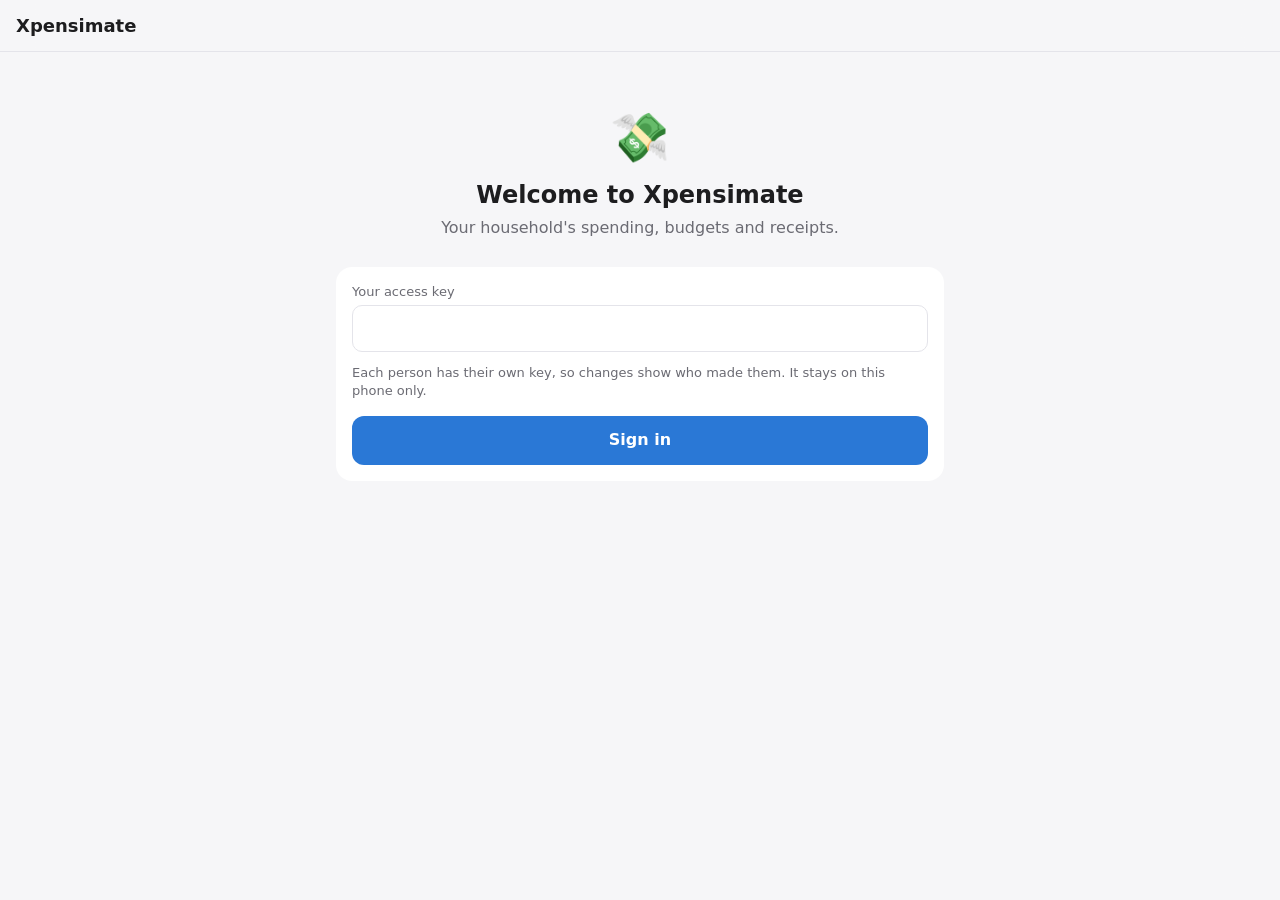
<file: backend/app/web/app/index.html>
<!doctype html>
<html lang="en">
<head>
<meta charset="utf-8">
<meta name="viewport" content="width=device-width, initial-scale=1, viewport-fit=cover">
<title>Xpensimate</title>
<meta name="apple-mobile-web-app-capable" content="yes">
<meta name="mobile-web-app-capable" content="yes">
<meta name="apple-mobile-web-app-title" content="Xpensimate">
<meta name="apple-mobile-web-app-status-bar-style" content="default">
<meta name="color-scheme" content="light dark">
<meta name="theme-color" content="#f6f6f8" media="(prefers-color-scheme: light)">
<meta name="theme-color" content="#111114" media="(prefers-color-scheme: dark)">
<link rel="manifest" href="manifest.webmanifest">
<link rel="apple-touch-icon" href="icon-180.png">
<link rel="icon" href="icon-180.png">
<link rel="stylesheet" href="app.css">
</head>
<body>
<header id="top">
  <button id="back" class="icon-btn" aria-label="Back" hidden>
    <svg viewBox="0 0 24 24"><path d="M15 5l-7 7 7 7"/></svg>
  </button>
  <h1 id="title">Xpensimate</h1>
  <button id="figures" class="icon-btn" aria-label="Hide figures" aria-pressed="false" hidden>
    <svg viewBox="0 0 24 24"><path d="M2 12s3.5-7 10-7 10 7 10 7-3.5 7-10 7-10-7-10-7z"/><circle cx="12" cy="12" r="3"/></svg>
  </button>
  <button id="refresh" class="icon-btn" aria-label="Refresh">
    <svg viewBox="0 0 24 24"><path d="M20 12a8 8 0 1 1-2.34-5.66M20 4v5h-5"/></svg>
  </button>
</header>
<main id="view"></main>
<nav id="tabs" hidden>
  <a href="#/" data-tab="home"><svg viewBox="0 0 24 24"><path d="M4 20V10l8-6 8 6v10h-5v-6H9v6z"/></svg><span>Home</span></a>
  <a href="#/transactions" data-tab="transactions"><svg viewBox="0 0 24 24"><path d="M5 6h14M5 12h14M5 18h9"/></svg><span>Spending</span></a>
  <a href="#/receipts" data-tab="receipts"><svg viewBox="0 0 24 24"><path d="M6 3h12v18l-3-2-3 2-3-2-3 2zM9 8h6M9 12h6"/></svg><span>Receipts</span></a>
  <a href="#/bills" data-tab="bills"><svg viewBox="0 0 24 24"><rect x="4" y="5" width="16" height="15" rx="2"/><path d="M4 10h16M9 3v4M15 3v4"/></svg><span>Bills</span></a>
  <a href="#/ask" data-tab="ask"><svg viewBox="0 0 24 24"><path d="M4 5h16v11H9l-5 4z"/><path d="M8 10h8"/></svg><span>Ask</span></a>
  <a href="#/more" data-tab="more"><svg viewBox="0 0 24 24"><circle cx="6" cy="12" r="1.3"/><circle cx="12" cy="12" r="1.3"/><circle cx="18" cy="12" r="1.3"/></svg><span>More</span></a>
</nav>
<div id="sheet-root"></div>
<div id="toast" role="status" hidden></div>
<script src="app.js"></script>
</body>
</html>
</file>
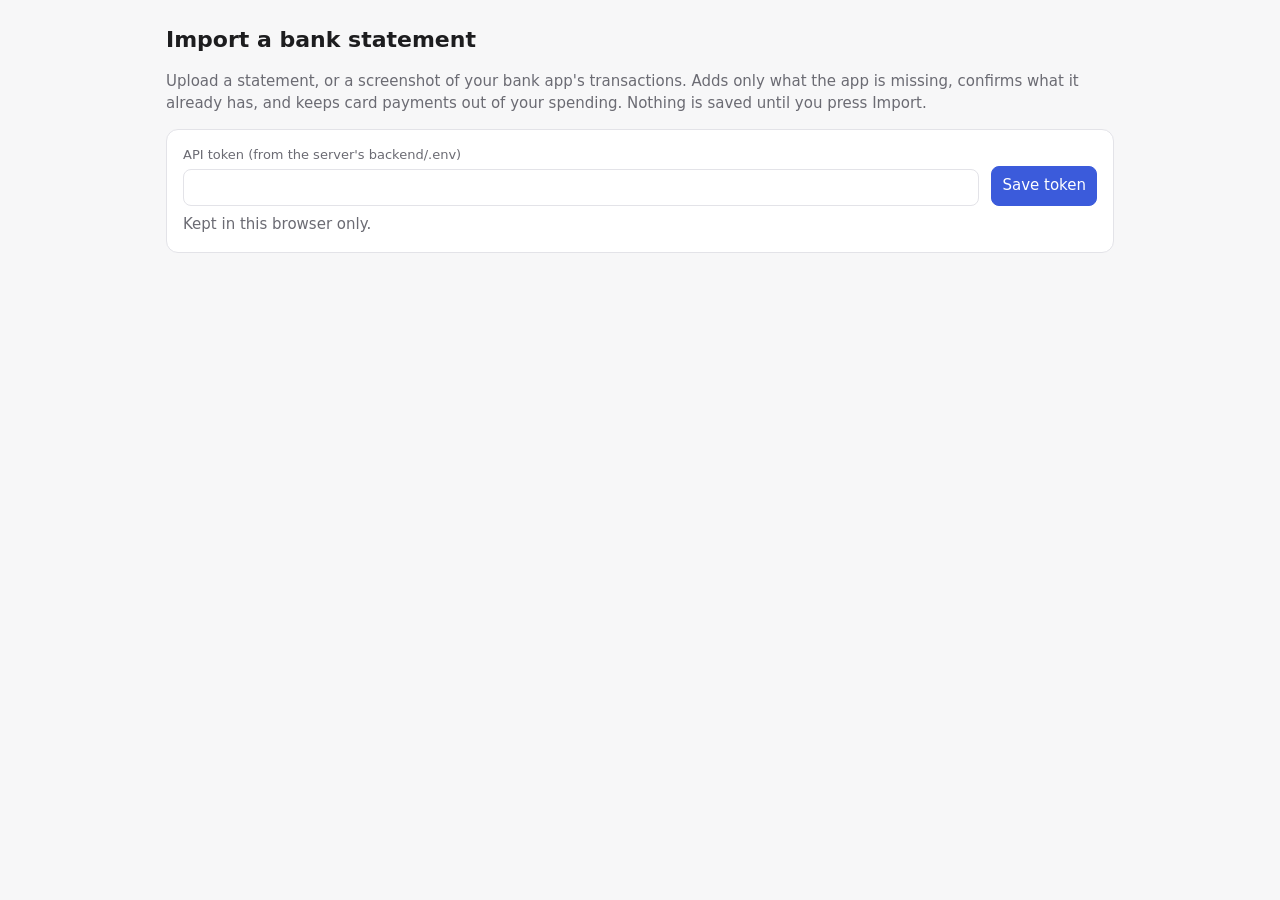
<file: backend/app/web/import.html>
<!doctype html>
<html lang="en">
<head>
<meta charset="utf-8">
<meta name="viewport" content="width=device-width, initial-scale=1">
<title>Xpensimate · Import statement</title>
<style>
  :root { --bg:#f7f7f8; --card:#fff; --text:#1d1d1f; --muted:#6b6b73; --line:#e3e3e8; --accent:#3b5bdb;
          --good:#2b8a3e; --warn:#c77700; --bad:#c92a2a; }
  @media (prefers-color-scheme: dark) {
    :root { --bg:#121214; --card:#1c1c20; --text:#ececf1; --muted:#9a9aa5; --line:#2e2e35; --accent:#7c94ff;
            --good:#69db7c; --warn:#ffb84d; --bad:#ff8787; }
  }
  * { box-sizing: border-box; }
  body { margin:0; font:15px/1.45 system-ui, -apple-system, Segoe UI, sans-serif; background:var(--bg); color:var(--text); }
  main { max-width: 980px; margin: 0 auto; padding: 24px 16px 64px; }
  h1 { font-size: 22px; margin: 0 0 4px; } h2 { font-size: 16px; margin: 24px 0 8px; }
  .muted { color: var(--muted); } .card { background:var(--card); border:1px solid var(--line); border-radius:12px; padding:16px; }
  form.row { display:flex; flex-wrap:wrap; gap:12px; align-items:end; }
  label { display:flex; flex-direction:column; gap:4px; font-size:13px; color:var(--muted); }
  input, select, button { font:inherit; padding:8px 10px; border-radius:8px; border:1px solid var(--line); background:var(--card); color:var(--text); }
  button.primary { background:var(--accent); border-color:var(--accent); color:#fff; cursor:pointer; }
  button:disabled { opacity:.5; cursor:not-allowed; }
  .chips { display:flex; flex-wrap:wrap; gap:8px; margin:12px 0; }
  .chip { padding:4px 10px; border-radius:999px; border:1px solid var(--line); font-size:13px; }
  table { width:100%; border-collapse:collapse; font-size:14px; }
  th, td { text-align:left; padding:6px 8px; border-bottom:1px solid var(--line); vertical-align:top; }
  td.amt, th.amt { text-align:right; white-space:nowrap; font-variant-numeric: tabular-nums; }
  .neg { color: var(--good); } .err { color: var(--bad); } .warn { color: var(--warn); }
  details summary { cursor:pointer; margin:16px 0 8px; font-weight:600; }
  progress { width:100%; height:10px; }
  .scroll { overflow-x:auto; }
</style>
</head>
<body>
<main>
  <h1>Import a bank statement</h1>
  <p class="muted">Upload a statement, or a screenshot of your bank app's transactions. Adds only what the app is missing, confirms what it already has, and keeps card payments out of your spending. Nothing is saved until you press Import.</p>

  <div class="card" id="token-card" hidden>
    <form class="row" id="token-form">
      <label style="flex:1">API token (from the server's backend/.env)
        <input type="password" id="token" required autocomplete="off"></label>
      <button class="primary">Save token</button>
    </form>
    <p class="muted" style="margin:8px 0 0">Kept in this browser only.</p>
  </div>

  <div class="card" id="upload-card" hidden>
    <form class="row" id="upload-form">
      <label style="flex:1">Statement (CSV, RBC PDF) or screenshot <input type="file" id="file" accept=".csv,text/csv,.pdf,application/pdf,image/png,image/jpeg,image/webp" required></label>
      <label>Account <select id="account"><option value="">Detect from file</option></select></label>
      <label>Month (optional) <input type="month" id="month"></label>
      <button class="primary" id="preview-btn">Preview</button>
    </form>
    <p class="muted" style="margin:8px 0 0">Canadian Tire, PC Financial, Tangerine and Wealthsimple CSV exports, and RBC PDF statements. Screenshots of a bank app are read by the AI model; the month is ignored for them. <a href="#" id="forget">Forget token</a></p>
    <p class="err" id="upload-error"></p>
  </div>

  <section id="preview" hidden></section>
</main>
<script>
const api = (path, opts = {}) => fetch(`/api/v1${path}`, {
  ...opts, headers: { Authorization: `Bearer ${localStorage.getItem("xpensimate_token")}`, ...(opts.headers || {}) },
}).then(async r => {
  if (r.status === 401) { localStorage.removeItem("xpensimate_token"); start(); throw new Error("The token was rejected."); }
  const body = r.headers.get("content-type")?.includes("json") ? await r.json() : null;
  if (!r.ok) throw new Error(body?.detail ? (typeof body.detail === "string" ? body.detail : JSON.stringify(body.detail)) : `Error ${r.status}`);
  return body;
});
const esc = s => String(s ?? "").replace(/[&<>"']/g, c => ({ "&": "&amp;", "<": "&lt;", ">": "&gt;", '"': "&quot;", "'": "&#39;" }[c]));
const money = a => { const n = Number(a); return `<span class="${n < 0 ? "neg" : ""}">${n < 0 ? "−" : ""}$${Math.abs(n).toFixed(2)}</span>`; };
const $ = id => document.getElementById(id);
let ACCOUNTS = [];
const KIND_GROUPS = [["Savings", ["savings"]], ["Investments", ["investment", "retirement"]],
                     ["Chequing and cards", ["chequing", "credit_card"]], ["Other", ["loan", "asset"]]];
/** <option>s for "moved to/from another own account", grouped by kind, without the statement's own account. */
const moveOptions = (self, verb) => KIND_GROUPS.map(([label, kinds]) => {
  const list = ACCOUNTS.filter(a => kinds.includes(a.kind) && a.id !== self);
  return list.length ? `<optgroup label="${verb} ${label.toLowerCase()}">${list.map(a =>
    `<option value="move:${esc(a.id)}">${esc(a.account_name)}</option>`).join("")}</optgroup>` : "";
}).join("");
const pick = (value, suggested) => value === suggested ? " selected" : "";
const LABELS = { match: "Already in the app", add: "Missing → will be added", payment: "Card payments → not an expense",
                 unclear: "Need your decision", imported: "Already imported", outside: "Outside the chosen month",
                 income: "Pay → income", deposit: "Money in: your call", transfer: "Money out: where to?" };

async function start() {
  const has = !!localStorage.getItem("xpensimate_token");
  $("token-card").hidden = has; $("upload-card").hidden = !has;
  if (has) {
    try {
      const accounts = await api("/accounts");
      ACCOUNTS = accounts;
      $("account").innerHTML = `<option value="">Detect from file</option>` +
        accounts.map(a => `<option value="${esc(a.id)}">${esc(a.institution)} · ${esc(a.account_name)}</option>`).join("");
    } catch (e) { $("upload-error").textContent = e.message; }
  }
}
$("token-form").onsubmit = e => { e.preventDefault(); localStorage.setItem("xpensimate_token", $("token").value.trim()); start(); };
$("forget").onclick = e => { e.preventDefault(); localStorage.removeItem("xpensimate_token"); $("preview").hidden = true; start(); };

$("upload-form").onsubmit = async e => {
  e.preventDefault();
  $("upload-error").textContent = ""; $("preview-btn").disabled = true;
  const form = new FormData();
  form.append("file", $("file").files[0]);
  if ($("account").value) form.append("account_id", $("account").value);
  if ($("month").value) form.append("month", $("month").value);
  try { render(await api("/statements/preview", { method: "POST", body: form })); }
  catch (err) { $("upload-error").textContent = err.message; }
  finally { $("preview-btn").disabled = false; }
};

function table(rows, extra = () => "", extraHead = "") {
  return `<div class="scroll"><table><thead><tr><th>Date</th><th>Merchant</th><th>Bank category</th>${extraHead}<th class="amt">Amount</th></tr></thead><tbody>` +
    rows.map(r => `<tr><td>${esc(r.date)}</td><td>${esc(r.merchant)}${r.kind === "refund" ? ' <span class="muted">(refund)</span>' : ""}${r.kind === "interest" ? ' <span class="muted">(interest)</span>' : ""}${r.kind === "deposit" ? ' <span class="muted">(deposit)</span>' : ""}${r.kind === "transfer" ? ' <span class="muted">(transfer)</span>' : ""}${r.pending ? ' <span class="muted">(pending)</span>' : ""}</td>` +
      `<td class="muted">${esc(r.bank_category)}</td>${extra(r)}<td class="amt">${money(r.amount)}</td></tr>`).join("") + "</tbody></table></div>";
}

function render(p) {
  const by = a => p.rows.filter(r => r.action === a);
  const unclear = by("unclear"), deposits = by("deposit"), transfers = by("transfer");
  const replaced = p.missing.filter(m => m.replaced_by), stray = p.missing.filter(m => !m.replaced_by);
  const section = $("preview");
  section.hidden = false;
  section.innerHTML = `
    <h2>${esc(p.filename)} · ${esc(p.account_id)} · ${esc(p.period_start ?? "")} to ${esc(p.period_end ?? "")}</h2>
    <div class="chips">${Object.entries(p.counts).map(([k, v]) => `<span class="chip">${esc(LABELS[k] ?? k)}: <b>${v}</b></span>`).join("")}</div>
    ${unclear.length ? `<h2 class="warn">Need your decision (${unclear.length})</h2>
      <p class="muted">Several charges in the app fit these rows equally well. Pick the one it is, add it as new, or skip it.</p>
      ${table(unclear, r => `<td><select data-index="${r.index}" class="decision">
          <option value="">Choose…</option>
          ${r.candidates.map(c => `<option value="match:${esc(c.id)}">Is ${esc(c.merchant)} on ${esc(c.date)} (${esc(c.source)})</option>`).join("")}
          <option value="add">Add as a new charge</option><option value="skip">Skip</option></select></td>`, "<th>Decision</th>")}` : ""}
    ${deposits.length ? `<h2 class="warn">Money in: what is it? (${deposits.length})</h2>
      <p class="muted">Deposits that aren't pay. Income counts as money earned; money back counts against spending (someone
        paying you back for something you bought); a transfer is your own money moving and isn't counted at all.</p>
      ${table(deposits, r => `<td><select data-index="${r.index}" class="decision">
          <option value="">Choose…</option><option value="income">Income</option>
          <option value="add">Money back (counts against spending)</option>
          ${moveOptions(p.account_id, "From").replace(`value="${esc(r.suggested ?? "")}"`, `value="${esc(r.suggested ?? "")}" selected`)}
          <option value="transfer"${pick("transfer", r.suggested)}>From someone in the household / own money (not counted)</option>
          <option value="skip">Skip</option></select></td>`, "<th>Decision</th>")}` : ""}
    ${transfers.length ? `<h2 class="warn">Money out: where did it go? (${transfers.length})</h2>
      <p class="muted">Transfers and e-transfers sent. To one of your savings or investment accounts counts as saving;
        between people in the household isn&rsquo;t counted; paying someone for something is spending. Suggestions are filled in
        from what you chose before.</p>
      ${table(transfers, r => `<td><select data-index="${r.index}" class="decision">
          <option value="">Choose…</option>
          ${moveOptions(p.account_id, "To").replace(`value="${esc(r.suggested ?? "")}"`, `value="${esc(r.suggested ?? "")}" selected`)}
          <option value="transfer"${pick("transfer", r.suggested)}>To someone in the household / own money (not counted)</option>
          <option value="add">Spending: paid someone for something</option>
          <option value="skip">Skip</option></select></td>`, "<th>Where to</th>")}` : ""}
    ${by("income").length ? `<h2>Pay → recorded as income (${by("income").length})</h2>${table(by("income"))}` : ""}
    ${by("add").length ? `<h2>Missing from the app → will be added (${by("add").length})</h2>
      <p class="muted">Categorized with your rules, your history, then the AI model.</p>${table(by("add"))}` : ""}
    ${by("payment").length ? `<h2>Card payments → recorded as not an expense (${by("payment").length})</h2>
      ${table(by("payment"), r => `<td class="muted">${r.pays ? `also excludes ${esc(r.pays.merchant)} ${esc(r.pays.date)} (${esc(r.pays.source)})` : ""}</td>`, "<th></th>")}` : ""}
    ${replaced.length ? `<h2>Replaced by the final charge → not an expense (${replaced.length})</h2>
      <p class="muted">The order changed, so the bank dropped the first charge and charged the final amount. Tick any that were a separate purchase.</p>
      <div class="scroll"><table><thead><tr><th>Date</th><th>Merchant</th><th>Replaced by</th><th class="amt">Amount</th><th>Keep it</th></tr></thead><tbody>
      ${replaced.map(m => `<tr><td>${esc(m.date)}</td><td>${esc(m.merchant)}</td><td class="muted">${esc(m.replaced_by.date)} ${money(m.replaced_by.amount)}</td><td class="amt">${money(m.amount)}</td><td><input type="checkbox" class="keep" value="${esc(m.id)}"></td></tr>`).join("")}
      </tbody></table></div>` : ""}
    ${stray.length ? `<h2 class="warn">In the app but not on this statement (${stray.length})</h2>
      <p class="muted">Declined or reversed charges, duplicates, or ones on another card. Check them in the app.</p>
      <div class="scroll"><table><thead><tr><th>Date</th><th>Merchant</th><th>From</th><th class="amt">Amount</th></tr></thead><tbody>
      ${stray.map(m => `<tr><td>${esc(m.date)}</td><td>${esc(m.merchant)}</td><td class="muted">${esc(m.source)}</td><td class="amt">${money(m.amount)}</td></tr>`).join("")}
      </tbody></table></div>` : ""}
    ${by("match").length ? `<details><summary>Already in the app (${by("match").length})</summary>
      ${table(by("match"), r => `<td class="muted">${esc(r.transaction.source)} ${esc(r.transaction.date)}</td>`, "<th>Seen as</th>")}</details>` : ""}
    ${by("imported").length ? `<details><summary>Already imported earlier (${by("imported").length})</summary>${table(by("imported"))}</details>` : ""}
    <p style="margin-top:24px"><button class="primary" id="commit">Import</button> <span class="muted" id="commit-note"></span></p>
    <div id="progress"></div>`;

  const decisions = () => Object.fromEntries([...section.querySelectorAll(".decision")].filter(s => s.value).map(s => [s.dataset.index, s.value]));
  const update = () => {
    const left = unclear.length + deposits.length + transfers.length - Object.keys(decisions()).length;
    const nothing = !p.rows.some(r => ["add", "payment", "match", "unclear", "income", "deposit", "transfer"].includes(r.action));
    $("commit").disabled = left > 0 || nothing;
    $("commit-note").textContent = left > 0 ? `Decide ${left} more row(s) first.` : nothing ? "Nothing to import." : "";
  };
  section.querySelectorAll(".decision").forEach(s => s.onchange = update);
  update();

  $("commit").onclick = async () => {
    $("commit").disabled = true;
    try {
      await api(`/statements/${p.id}/commit`, { method: "POST", headers: { "Content-Type": "application/json" },
                                                body: JSON.stringify({ decisions: decisions(),
                                                  keep: [...section.querySelectorAll(".keep:checked")].map(c => c.value) }) });
      poll(p.id, p.rows.length);
    } catch (err) { $("progress").innerHTML = `<p class="err">${esc(err.message)}</p>`; $("commit").disabled = false; }
  };
}

async function poll(id, total) {
  const s = await api(`/statements/${id}`);
  $("progress").innerHTML = `<progress value="${s.processed}" max="${total}"></progress><p class="muted">${s.processed} of ${total} rows…</p>`;
  if (s.status === "importing") return setTimeout(() => poll(id, total), 1000);
  const r = s.result || {};
  $("progress").innerHTML = s.status === "done"
    ? `<p><b>Done.</b> Added ${r.added ?? 0}${r.income ? `, income ${r.income}` : ""}${r.transfer ? `, moves between accounts ${r.transfer}` : ""}, confirmed ${r.matched ?? 0}, card payments ${r.payment ?? 0}, skipped ${r.skipped ?? 0}${r.replaced ? `, replaced charges removed ${r.replaced}` : ""}.</p>`
    : `<p class="err">The import stopped: ${esc(r.error ?? "unknown error")}. Rows before it were saved; importing the file again picks up the rest.</p>`;
}
start();
</script>
</body>
</html>
</file>
<file: backend/app/web/app/app.css>
:root {
  --bg: #f6f6f8; --card: #fff; --text: #1d1d1f; --muted: #6b6b73; --line: #e4e4ea; --chip: #ededf2;
  --accent: #2a78d6; --accent-soft: #e3eefb; --on-accent: #fff;
  --series: #2a78d6; --track: #e8e8ee; --warning: #fab219; --critical: #d03b3b; --good: #0ca30c;
  --hero: #dfeafb; --on-hero: #0f2f57;
  --top-h: 52px; --tabs-h: 58px;
  --safe-b: env(safe-area-inset-bottom, 0px); --safe-t: env(safe-area-inset-top, 0px);
}
@media (prefers-color-scheme: dark) {
  :root {
    --bg: #111114; --card: #1c1c21; --text: #ececf1; --muted: #9a9aa6; --line: #2d2d35; --chip: #2a2a31;
    --accent: #6ea8f0; --accent-soft: #1e3150; --on-accent: #0b1a2e;
    --series: #3987e5; --track: #2b2b33; --hero: #1b3150; --on-hero: #e4eefc;
  }
}
* { box-sizing: border-box; -webkit-tap-highlight-color: transparent; }
[hidden] { display: none !important; }
html, body { margin: 0; background: var(--bg); color: var(--text); }
body {
  font: 16px/1.4 -apple-system, system-ui, "Segoe UI", sans-serif;
  -webkit-text-size-adjust: 100%;
  padding-top: calc(var(--top-h) + var(--safe-t));
  padding-bottom: calc(var(--tabs-h) + var(--safe-b));
}
button, input, select { font: inherit; color: inherit; }
a { color: var(--accent); text-decoration: none; }
svg { width: 24px; height: 24px; fill: none; stroke: currentColor; stroke-width: 2; stroke-linecap: round; stroke-linejoin: round; }

/* Top bar and tabs */
#top {
  position: fixed; inset: 0 0 auto 0; z-index: 10;
  height: calc(var(--top-h) + var(--safe-t)); padding: var(--safe-t) 8px 0;
  display: flex; align-items: center; gap: 4px;
  background: color-mix(in srgb, var(--bg) 88%, transparent);
  -webkit-backdrop-filter: saturate(180%) blur(16px); backdrop-filter: saturate(180%) blur(16px);
  border-bottom: 0.5px solid var(--line);
}
#top h1 { flex: 1; margin: 0 8px; font-size: 18px; font-weight: 600; white-space: nowrap; overflow: hidden; text-overflow: ellipsis; }
.icon-btn { border: 0; background: none; padding: 8px; border-radius: 10px; color: var(--accent); display: flex; cursor: pointer; }
.icon-btn:active { background: var(--chip); }
.icon-btn.spin svg { animation: spin .8s linear infinite; }
@keyframes spin { to { transform: rotate(360deg); } }
#tabs {
  position: fixed; inset: auto 0 0 0; z-index: 10;
  height: calc(var(--tabs-h) + var(--safe-b)); padding-bottom: var(--safe-b);
  display: flex; background: color-mix(in srgb, var(--card) 92%, transparent);
  -webkit-backdrop-filter: saturate(180%) blur(16px); backdrop-filter: saturate(180%) blur(16px);
  border-top: 0.5px solid var(--line);
}
#tabs a { flex: 1; display: flex; flex-direction: column; align-items: center; justify-content: center; gap: 2px; color: var(--muted); font-size: 11px; }
#tabs a.on { color: var(--accent); }
#tabs svg { width: 24px; height: 24px; }

/* Layout */
#view { padding: 12px 16px 24px; max-width: 640px; margin: 0 auto; }
.stack > * + * { margin-top: 12px; }
.card { background: var(--card); border-radius: 16px; padding: 16px; }
.card.flush { padding: 0; overflow: hidden; }
.card h3 { margin: 0 0 2px; font-size: 16px; font-weight: 600; }
.muted { color: var(--muted); } .small { font-size: 13px; } .tiny { font-size: 12px; }
.err { color: var(--critical); } .ok { color: var(--good); }
.row { display: flex; align-items: center; gap: 12px; }
.grow { flex: 1; min-width: 0; }
.ellipsis { white-space: nowrap; overflow: hidden; text-overflow: ellipsis; }
.amt { font-variant-numeric: tabular-nums; white-space: nowrap; font-weight: 600; }
.right { text-align: right; }
.section-label { font-size: 13px; font-weight: 600; color: var(--accent); margin: 18px 4px 6px; display: flex; justify-content: space-between; }
.section-label .muted { font-weight: 500; }
.center { text-align: center; padding: 40px 16px; }
.spinner { width: 28px; height: 28px; border: 3px solid var(--track); border-top-color: var(--accent); border-radius: 50%; animation: spin .8s linear infinite; margin: 40px auto; }

/* Month bar */
.month-bar { display: flex; align-items: center; margin: -4px -8px 8px; }
.month-bar h2 { flex: 1; text-align: center; font-size: 17px; margin: 0; font-weight: 600; }
.month-bar button:disabled { opacity: .3; }

/* Lists */
.list > .item { display: flex; align-items: center; gap: 12px; padding: 11px 16px; border-top: 0.5px solid var(--line); cursor: pointer; }
a.item { color: inherit; }
.list > .item:first-child { border-top: 0; }
.list > .item:active { background: var(--chip); }
.list > .item.static { cursor: default; }
.list > .item.static:active { background: none; }
.item .sub { font-size: 13px; color: var(--muted); }
.item.dim { opacity: .5; }
.item.dim .amt { text-decoration: line-through; }
.refund { color: var(--good); }
.badge { width: 40px; height: 40px; flex: none; border-radius: 50%; background: var(--chip); display: grid; place-items: center; font-size: 20px; }
.badge.sm { width: 32px; height: 32px; font-size: 16px; }
.badge.lg { width: 48px; height: 48px; font-size: 24px; }
.pill { display: inline-block; padding: 2px 8px; border-radius: 999px; font-size: 12px; font-weight: 600; }
.pill.check { color: var(--critical); border: 1px solid var(--critical); }

/* Hero + charts */
.hero { background: var(--hero); color: var(--on-hero); }
.hero .label { font-size: 14px; font-weight: 500; opacity: .85; }
.hero .big { font-size: 34px; font-weight: 700; letter-spacing: -0.5px; }
.hero .of { font-size: 17px; font-weight: 500; opacity: .85; }
.stats { display: flex; flex-wrap: wrap; gap: 8px 24px; margin-top: 10px; }
.stat .k { font-size: 12px; opacity: .8; } .stat .v { font-size: 17px; font-weight: 600; }
.progress { position: relative; height: 8px; border-radius: 4px; background: var(--track); overflow: hidden; margin-top: 10px; }
.progress > .spent { position: absolute; inset: 0 auto 0 0; background: var(--bar, var(--series)); }
.progress > .due { position: absolute; top: 0; bottom: 0; background: repeating-linear-gradient(-45deg, var(--bar, var(--series)) 0 1.5px, transparent 1.5px 5px); }
.bar-warn { --bar: var(--warning); } .bar-over { --bar: var(--critical); }
.trend { display: flex; align-items: flex-end; height: 130px; gap: 6px; margin-top: 12px; border-bottom: 1px solid var(--line); }
.trend button { flex: 1; height: 100%; border: 0; background: none; padding: 0; display: flex; flex-direction: column; justify-content: flex-end; align-items: center; cursor: pointer; position: relative; }
.trend .bar { width: min(56%, 28px); background: var(--series); border-radius: 4px 4px 0 0; }
.trend .bar.due { background: repeating-linear-gradient(-45deg, var(--series) 0 1.5px, transparent 1.5px 5px); border-radius: 4px 4px 0 0; margin-bottom: 2px; }
.trend .bar.due + .bar { border-radius: 0; }
.trend-labels { display: flex; gap: 6px; margin-top: 6px; }
.trend-labels span { flex: 1; text-align: center; font-size: 11px; color: var(--muted); }
.trend-labels span.on { color: var(--text); font-weight: 700; }
.trend-labels span.on::after { content: ""; display: block; width: 18px; height: 3px; border-radius: 2px; background: var(--text); margin: 2px auto 0; }
.legend { display: flex; gap: 14px; margin-top: 8px; font-size: 12px; color: var(--muted); align-items: center; }
.legend i { display: inline-block; width: 12px; height: 12px; border-radius: 2px; background: var(--series); vertical-align: -2px; margin-right: 5px; }
.legend i.due { background: repeating-linear-gradient(-45deg, var(--series) 0 1.5px, transparent 1.5px 5px); }
.value-bar { position: relative; height: 8px; border-radius: 4px; background: var(--track); margin-top: 6px; }
.value-bar > span { position: absolute; inset: 0 auto 0 0; border-radius: 4px; background: var(--series); }
.value-bar > span.over { background: var(--critical); }
.value-bar > b { position: absolute; top: -3px; bottom: -3px; width: 2px; background: var(--text); border-radius: 1px; }
.note { display: flex; align-items: center; gap: 6px; font-size: 13px; margin-top: 8px; }
.note::before { content: ""; width: 8px; height: 8px; border-radius: 50%; background: var(--warning); flex: none; }
.note.over::before { background: var(--critical); }

/* Chips + controls */
.chips { display: flex; flex-wrap: wrap; gap: 8px; }
.chips.scroll { flex-wrap: nowrap; overflow-x: auto; scrollbar-width: none; margin: 0 -16px; padding: 0 16px; }
.chips.scroll::-webkit-scrollbar { display: none; }
.chip { border: 1px solid var(--line); background: var(--card); border-radius: 999px; padding: 7px 14px; font-size: 14px; white-space: nowrap; cursor: pointer; }
.chip.on { background: var(--accent); border-color: var(--accent); color: var(--on-accent); font-weight: 600; }
.chip:disabled { opacity: .5; }
.btn { display: block; width: 100%; border: 0; border-radius: 12px; padding: 13px 16px; font-weight: 600; background: var(--accent); color: var(--on-accent); cursor: pointer; text-align: center; }
.btn.secondary { background: var(--chip); color: var(--accent); }
.btn.danger { background: none; border: 1px solid var(--critical); color: var(--critical); }
.btn.text { background: none; color: var(--accent); padding: 10px; }
.btn.text.danger { border: 0; }
.btn:disabled { opacity: .45; }
.btn-row { display: flex; gap: 10px; } .btn-row .btn { flex: 1; }
.link { border: 0; background: none; color: var(--accent); font-weight: 600; padding: 6px 0; cursor: pointer; }
.link.danger { color: var(--critical); }
label.field { display: block; font-size: 13px; color: var(--muted); }
label.field > input, label.field > select, .input {
  display: block; width: 100%; margin-top: 4px; padding: 11px 12px; border-radius: 10px; border: 1px solid var(--line);
  background: var(--card); font-size: 16px; color: var(--text); -webkit-appearance: none; appearance: none;
}
select.input, label.field > select { background-image: linear-gradient(45deg, transparent 50%, var(--muted) 50%), linear-gradient(135deg, var(--muted) 50%, transparent 50%);
  background-position: calc(100% - 17px) 50%, calc(100% - 12px) 50%; background-size: 5px 5px; background-repeat: no-repeat; padding-right: 28px; }
.input.bad { border-color: var(--critical); }
.switch { position: relative; width: 51px; height: 31px; flex: none; }
.switch input { opacity: 0; width: 0; height: 0; position: absolute; }
.switch span { position: absolute; inset: 0; border-radius: 999px; background: var(--track); transition: .2s; cursor: pointer; }
.switch span::after { content: ""; position: absolute; left: 2px; top: 2px; width: 27px; height: 27px; border-radius: 50%; background: #fff; box-shadow: 0 1px 3px rgba(0,0,0,.3); transition: .2s; }
.switch input:checked + span { background: var(--good); }
.switch input:checked + span::after { transform: translateX(20px); }
.seg { display: flex; background: var(--chip); border-radius: 10px; padding: 2px; }
.seg button { flex: 1; border: 0; background: none; padding: 7px; border-radius: 8px; font-size: 14px; cursor: pointer; }
.seg button.on { background: var(--card); font-weight: 600; box-shadow: 0 1px 3px rgba(0,0,0,.12); }

/* Detail */
.detail-head .merchant { font-size: 22px; font-weight: 600; }
.detail-head .total { font-size: 34px; font-weight: 700; letter-spacing: -0.5px; }
.split-line { border: 1px solid var(--line); border-radius: 12px; padding: 10px; }
.split-line .two { display: flex; gap: 8px; margin-top: 8px; }
.split-line .two > * { flex: 1; min-width: 0; }
.receipt-img { width: 100%; border-radius: 12px; display: block; background: var(--chip); min-height: 80px; }

/* Bottom sheet */
.sheet-backdrop { position: fixed; inset: 0; z-index: 20; background: rgba(0,0,0,.35); display: flex; align-items: flex-end; justify-content: center; animation: fade .15s; }
.sheet { width: 100%; max-width: 640px; max-height: 92vh; overflow-y: auto; -webkit-overflow-scrolling: touch;
  background: var(--bg); border-radius: 16px 16px 0 0; padding: 8px 16px calc(20px + var(--safe-b)); animation: up .2s ease-out; }
.sheet .grabber { width: 36px; height: 5px; border-radius: 3px; background: var(--line); margin: 0 auto 12px; }
.sheet h2 { font-size: 20px; margin: 0 0 4px; }
@keyframes fade { from { opacity: 0; } }
@keyframes up { from { transform: translateY(40px); opacity: .6; } }
#toast { position: fixed; left: 50%; transform: translateX(-50%); bottom: calc(var(--tabs-h) + var(--safe-b) + 12px); z-index: 30;
  background: var(--text); color: var(--bg); padding: 10px 16px; border-radius: 12px; font-size: 14px; max-width: 90vw; box-shadow: 0 4px 16px rgba(0,0,0,.2); }
.note-line { white-space: normal; color: var(--text); opacity: .75; }
.list .note-line { white-space: nowrap; }
textarea.note-input { resize: none; min-height: 64px; font: inherit; line-height: 1.35; }
.note-actions { margin-top: 6px; }

/* Worth a look */
.insights { display: flex; flex-direction: column; gap: 8px; }
.insight { display: flex; align-items: flex-start; gap: 12px; padding: 12px 4px 12px 16px; cursor: pointer; border-left: 4px solid var(--accent); }
.insight.warn { border-left-color: var(--warning); }
.insight.alert { border-left-color: var(--critical); }
.insight-icon { font-size: 18px; line-height: 22px; flex: none; }
.insight-title { font-weight: 600; font-size: 15px; margin-bottom: 2px; }
.insight .link { font-size: 14px; padding: 6px 0 0; }
.insight-x { padding: 6px; color: var(--muted); }
.insight-x svg { width: 18px; height: 18px; }
.insights .btn.text { padding: 4px; }
.sub.warn-text { color: var(--warning); }

/* Chat assistant */
.chat { padding-bottom: 76px; }
.chat-bar { margin: -4px 0 8px; }
.chat-log { display: flex; flex-direction: column; gap: 10px; }
.bubble { max-width: 88%; padding: 10px 14px; border-radius: 18px; overflow-wrap: anywhere; line-height: 1.4; }
.bubble.me { align-self: flex-end; background: var(--accent); color: var(--on-accent); border-bottom-right-radius: 6px; }
.bubble.ai { align-self: flex-start; background: var(--card); border-bottom-left-radius: 6px; }
.bubble.me, .bubble [data-text] { white-space: pre-wrap; }
.bubble.pending [data-text]:empty { display: none; }
.chat-action { font-size: 13px; margin-top: 6px; white-space: normal; }
.chat-sources { margin-top: 8px; white-space: normal; }
.chat-compose {
  position: fixed; left: 0; right: 0; bottom: calc(var(--tabs-h) + var(--safe-b)); z-index: 9;
  display: flex; gap: 8px; align-items: flex-end; padding: 8px 12px; max-width: 640px; margin: 0 auto;
  background: color-mix(in srgb, var(--bg) 92%, transparent);
  -webkit-backdrop-filter: blur(16px); backdrop-filter: blur(16px);
}
.chat-compose textarea {
  flex: 1; resize: none; border: 1px solid var(--line); border-radius: 20px; padding: 9px 14px; background: var(--card);
  font: inherit; font-size: 16px; color: inherit; max-height: 140px;
}
.chat-compose .btn { width: 42px; height: 42px; padding: 0; border-radius: 50%; flex: none; font-size: 20px; }
.chat-compose .btn:disabled, .chat-compose textarea:disabled { opacity: .5; }
.list > .item a.grow { color: inherit; }
.chat .chip { white-space: normal; text-align: left; }
.stat .v.danger, div.small.danger { color: var(--critical); }
</file>
